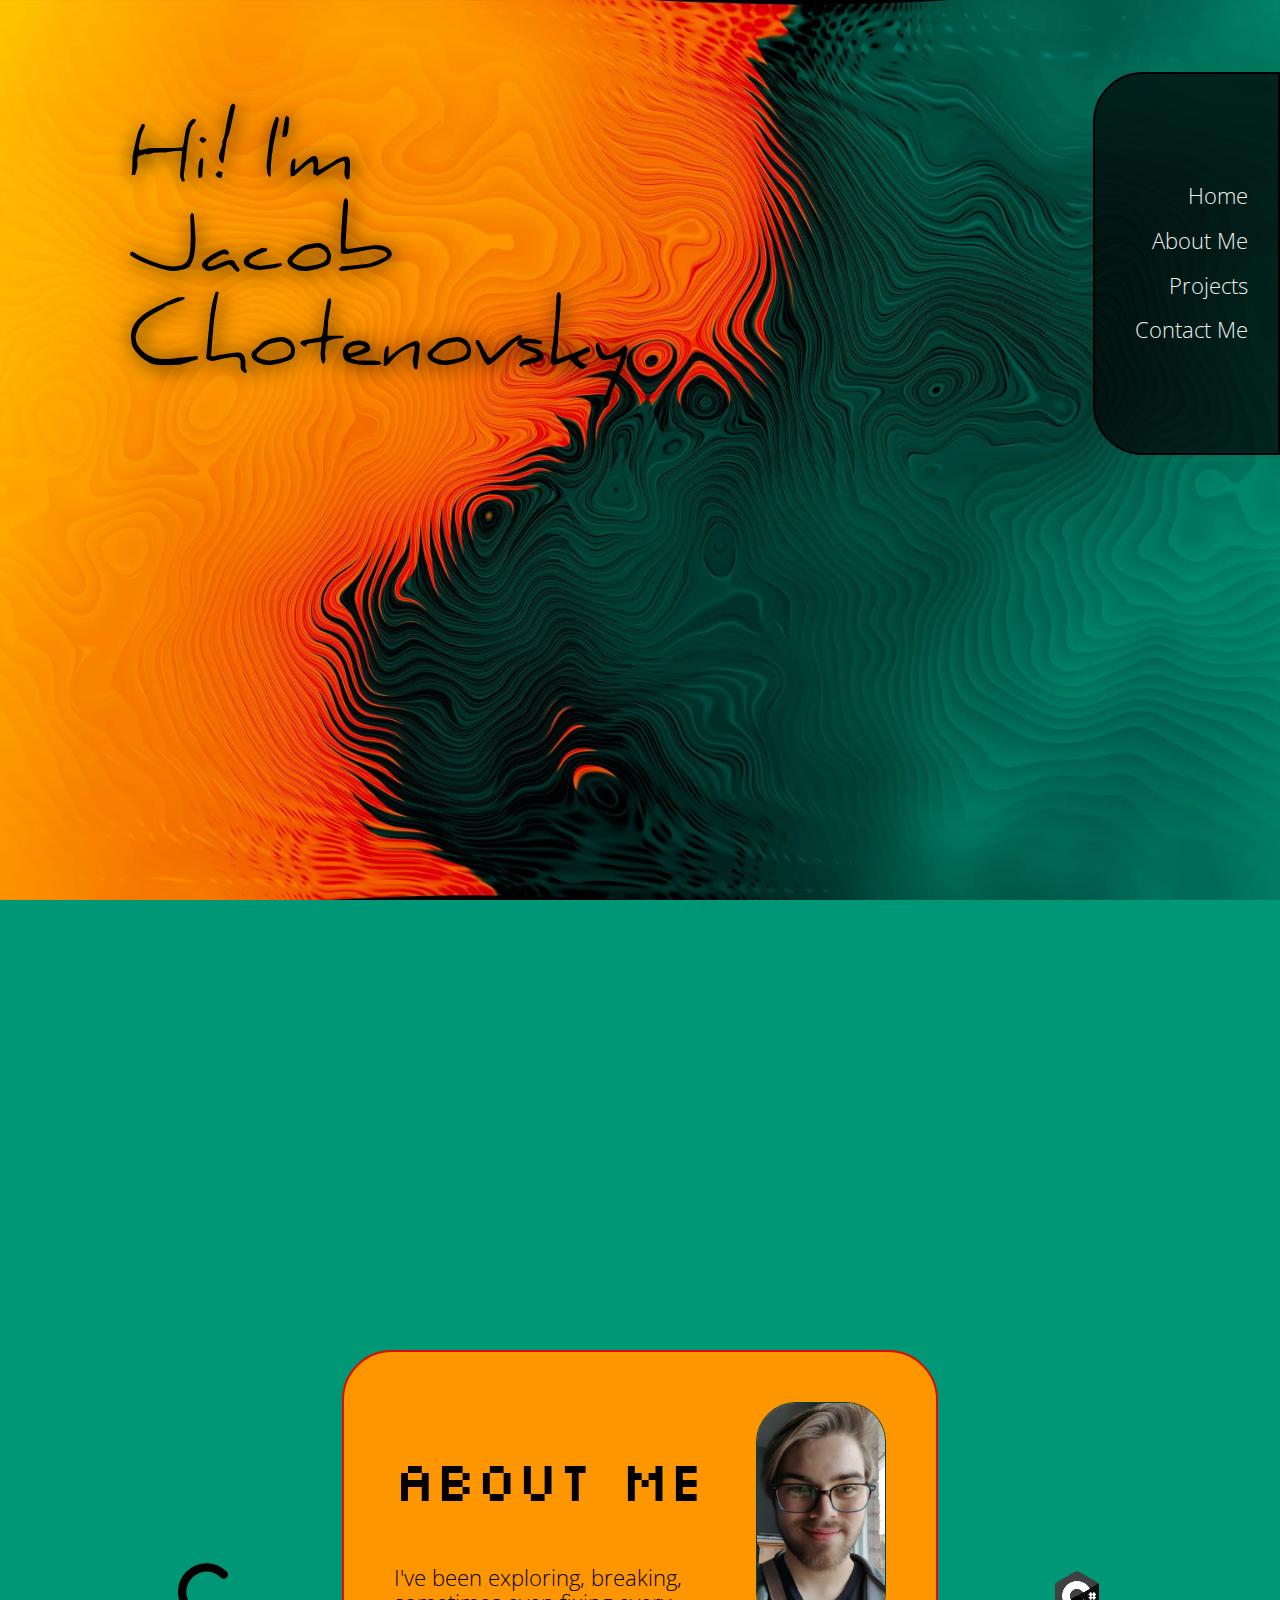
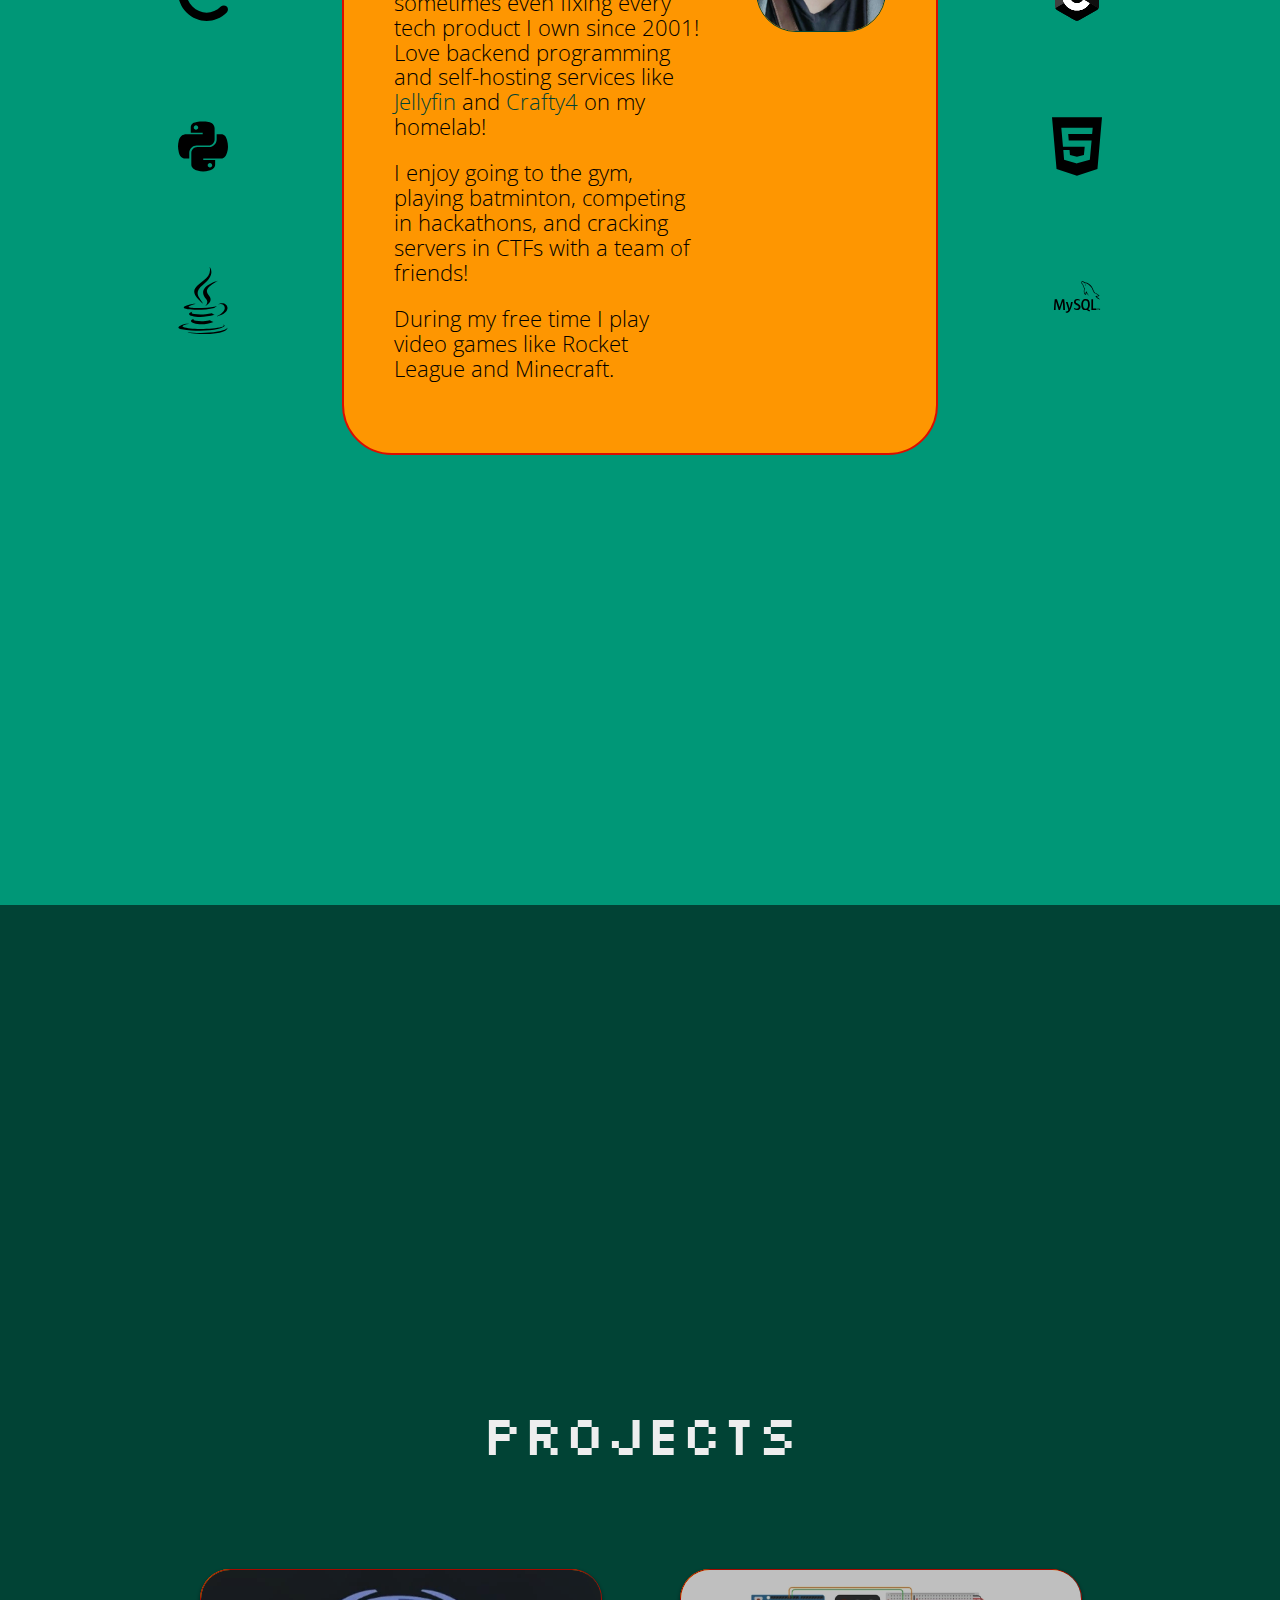
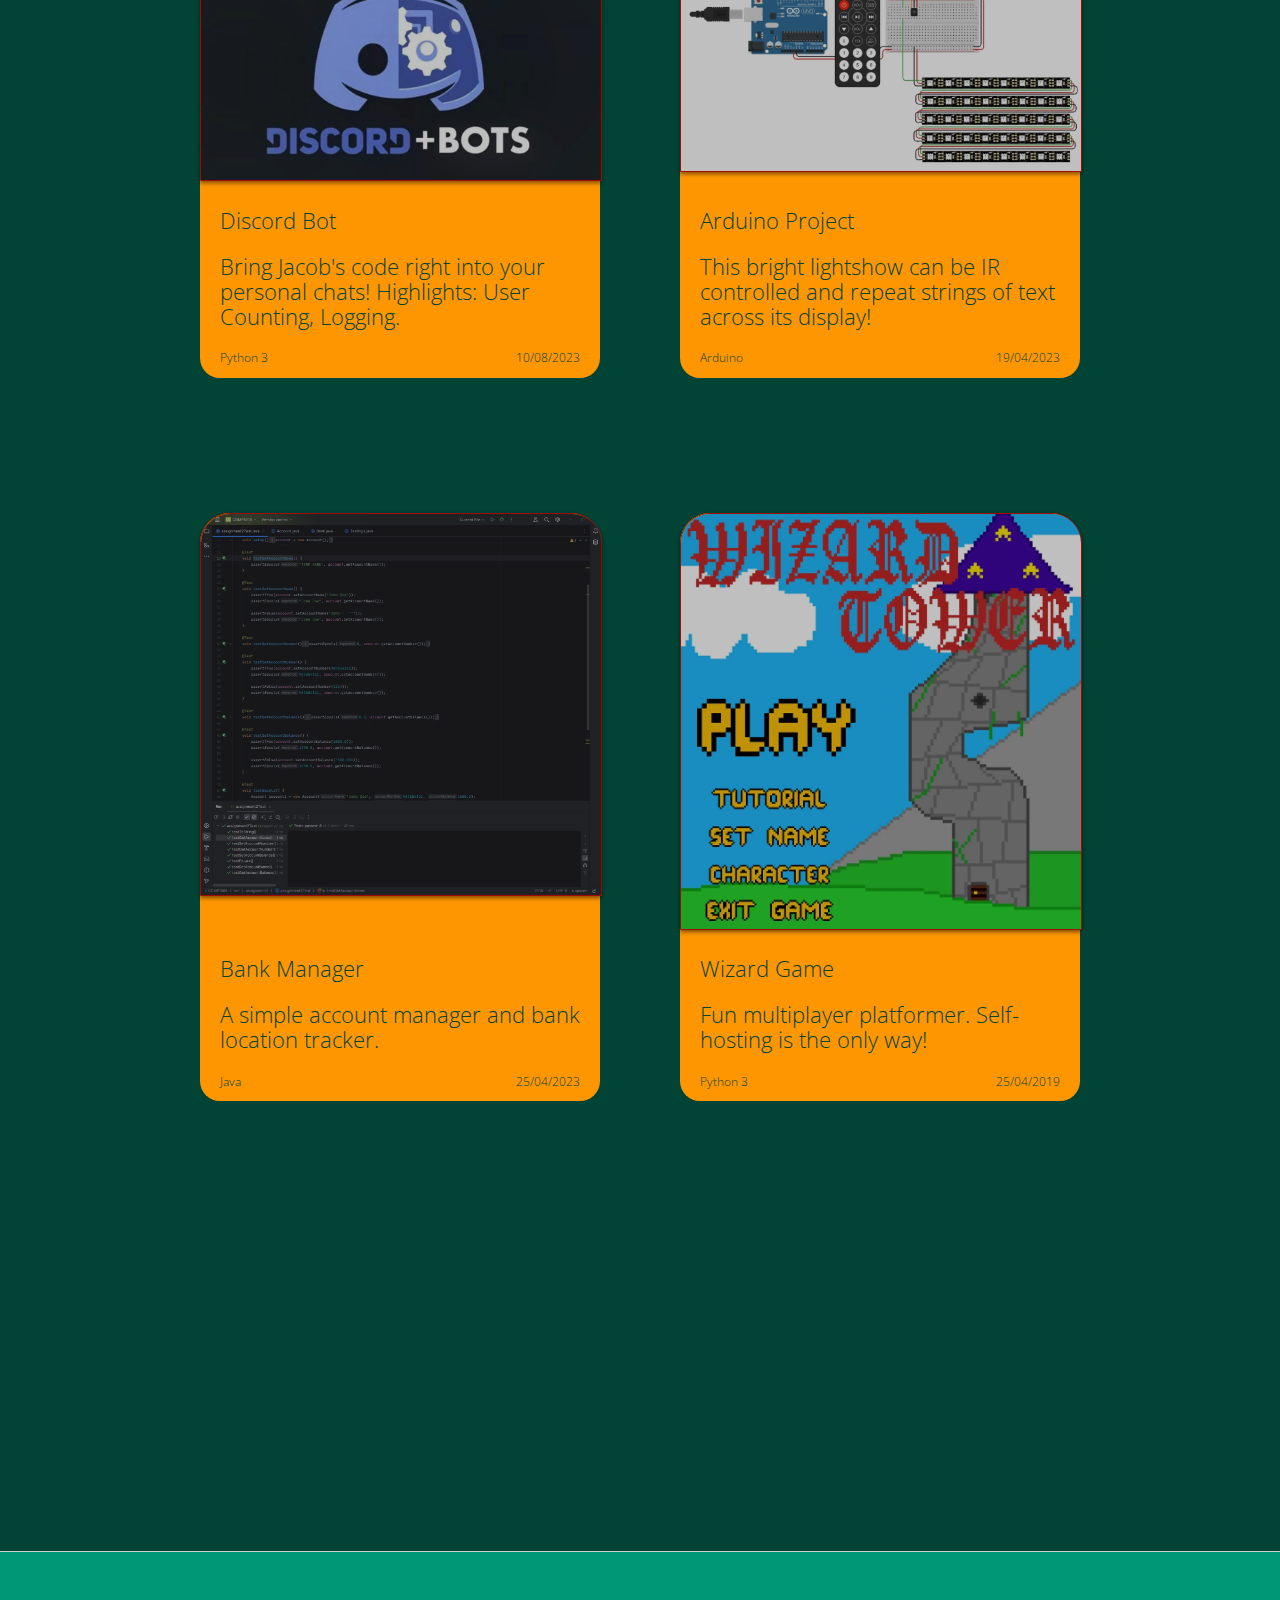
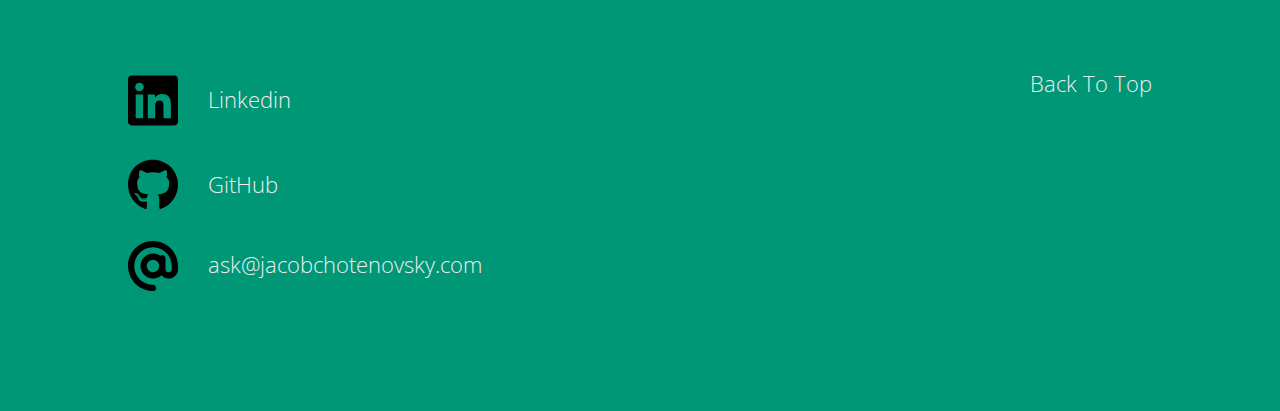
<file: index.html>
<!DOCTYPE html>
<html lang="en">

<head>
    <meta charset="UTF-8">
    <meta name="viewport" content="width=device-width, initial-scale=1.0">
    <link href="./styles/normalize.css" rel="stylesheet">
    <link href="./styles/styles.css" rel="stylesheet">
    <title>Jacob Chotenovsky</title>
</head>

<body>
    <div class="main-wrapper" id="home">
        <header>
            <div class="intro">
                <h1>Hi! I'm</h1>
                <h1>Jacob</h1>
                <h1>Chotenovsky</h1>
            </div>
            <div class="navbar">
                <nav>
                    <ul>
                        <li><a href="#home">Home</a></li>
                        <li><a href="#about">About Me</a></li>
                        <li><a href="#projects">Projects</a></li>
                        <li><a href="#contact">Contact Me</a></li>
                    </ul>
                </nav>
            </div>
        </header>
        <main>
            <section id="about">
                <div class="about-me">
                    <div class="about-text">
                        <div>
                            <h2>About Me</h2>
                            <p>
                                I've been exploring, breaking, sometimes even fixing every tech product I own since 2001! 
                                Love backend programming and self-hosting services like <a href="https://jellyfin.org/">Jellyfin</a> and <a href="https://docs.craftycontrol.com/">Crafty4</a> on my homelab! 
                            </p>
                            <p>
                                I enjoy going to the gym, playing batminton, competing in hackathons, and cracking servers in CTFs with a team of friends!
                            </p>
                            <p>
                                During my free time I play video games like Rocket League and Minecraft.
                            </p>
                        </div>
                        <div>
                            <img src="./assets/Screenshot_Snapchat_EDIT.webp" alt="Headshot of Jacob Chotenovsky">
                        </div>
                    </div>
                    <div class="langset-one">
                        <div>
                            <img class="programming-icon" src="./assets/c-solid.svg" alt="C Programming Language Symbol">
                        </div>
                        <div>
                            <img class="programming-icon" src="./assets/python.svg" alt="Python Programming Language Symbol">
                        </div>
                        <div>
                            <img class="programming-icon" src="./assets/java.svg" alt="Java Programming Language Symbol">
                        </div>
                    </div>
                    <div class="langset-two">
                        <div>
                            <img class="programming-icon" src="./assets/Csharp.svg" alt="C# Programming Language Symbol">
                        </div>
                        <div>
                            <img class="programming-icon" src="./assets/html5.svg" alt="HTML Programming Language Symbol">
                        </div>
                        <div>
                            <img class="programming-icon" src="./assets/mySQL.svg">
                        </div>
                    </div>
                </div>
            </section>
            <section id="projects">
                <div class="projects-title">
                    <h2>Projects</h2>
                </div>
                <div class="projects-container">
                    <div class="cards card-one">
                        <div>
                        <div class="img-container">
                            <img class="imgs" src="./assets/discordBot.webp" alt="Python 3 Discord Bot Image">
                        </div>
                        <div class="card-text-container">
                            <a href="https://discord.com/api/oauth2/authorize?client_id=1139345339749519470&permissions=8&scope=bot">Discord Bot</a>
                            <p>Bring Jacob's code right into your personal chats! Highlights: User Counting, Logging.</p>
                            <div>
                                <small>Python 3</small>
                                <small>10/08/2023</small>
                            </div>
                        </div>
                        </div>
                    </div>
                    <div class="cards card-two">
                        <div>
                        <div class="img-container">
                            <img class="imgs" src="./assets/arduinoFinal.webp" alt="Arduino Final Project Image">
                        </div>
                        <div class="card-text-container">
                            <a href="https://www.tinkercad.com/things/hXrms7YWrq9?sharecode=JmU5A02GBl9YFcz-WnpxIeG7UOy7xjUlpltfIasncbQ">Arduino Project</a>
                            <p>This bright lightshow can be IR controlled and repeat strings of text across its display!</p>
                            <div>
                                <small>Arduino</small>
                                <small>19/04/2023</small>
                            </div>
                        </div>
                        </div>
                    </div>
                    <div class="cards card-three">
                        <div>
                        <div class="img-container">
                            <img class="imgs" src="./assets/bankingSafe.webp" alt="Bank Managment Program Image">
                        </div>
                        <div class="card-text-container">
                            <a href="https://github.com/JayCBreak/COMP1008/tree/main/COMP1008/src/assignment2">Bank Manager</a>
                            <p>A simple account manager and bank location tracker.</p>
                            <div>
                                <small>Java</small>
                                <small>25/04/2023</small>
                            </div>
                        </div>
                        </div>
                    </div>
                    <div class="cards card-four">
                        <div>
                        <div class="img-container">
                            <img class="imgs" src="./assets/wizardGame.webp" alt="Wizard Game for Final Project Image">
                        </div>
                        <div class="card-text-container">
                            <a href="https://github.com/JayCBreak/FinalProject">Wizard Game</a>
                            <p>Fun multiplayer platformer. Self-hosting is the only way!</p>
                            <div>
                                <small>Python 3</small>
                                <small>25/04/2019</small>
                            </div>
                        </div>
                        </div>
                    </div>
                </div>
            </section>
        </main>
        <footer id="contact">
            <div class="feet">
                <div class="social">
                    <div>
                        <img class="social-icon" src="./assets/linkedin.svg" alt="Linkedin Icon">
                        <a href="https://www.linkedin.com/in/jacob-chotenovsky/">Linkedin</a>
                    </div>
                    <div>
                        <img class="social-icon" src="./assets/github.svg" alt="GitHub Icon">
                        <a href="https://github.com/JayCBreak/">GitHub</a>
                    </div>
                    <div>
                        <img class="social-icon" src="./assets/at-solid.svg" alt="EMail Icon">
                        <a href="mailto:ask@jacobchotenovsky.com">ask@jacobchotenovsky.com</a>
                    </div>
                </div>
                <div>
                    <a href="#home">Back To Top</a>
                </div>
            </div>
        </footer>
    </div>
</body>

</html>
</file>
<file: styles/styles.css>
/* ------------------  FONT IMPORT ------------------ */
@import url('https://fonts.googleapis.com/css2?family=Open+Sans&family=Outfit&display=swap');

@font-face {
    font-family: 'danielregular';
    src: url('../assets/daniel-fontfacekit/Daniel-Regular-webfont.woff') format('woff');
    font-weight: normal;
    font-style: normal;
}

@font-face {
    font-family: 'silkscreennormal';
    src: url('../assets/Silkscreen-fontfacekit/slkscr-webfont.woff') format('woff');
    font-weight: normal;
    font-style: normal;
}

/* ------------------  TYPOGRAPHY  ------------------ */
html {
    font-family: 'Open Sans', sans-serif;
    font-size: 10px;
    font-weight: 100;
    box-sizing: border-box;
    background-color: var(--secondary-light);
}

h1,
h2,
h3,
h4,
h5,
h6 {
    font-family: 'Outfit', sans-serif;
}

h1 {
    font-family: 'danielregular', cursive;
    font-size: clamp(6rem, 3rem + 4vw, 12rem);
    font-weight: 400;
    margin: 0;
}

h2 {
    font-family: 'silkscreennormal', cursive;
    font-size: clamp(4rem, 2rem + 3vw, 8rem);
    font-weight: 400;
}

p,
a {
    font-family: 'Open Sans', sans-serif;
    font-size: clamp(2rem, 1.2rem + 0.75vw, 5rem);
    text-decoration: none;
}

/* LoVe Fears HAte */
a:link {
    color: var(--light);
}

a:visited {
    text-decoration: none;
    color: var(--off);
}

a:focus {
    text-decoration: none;
    color: var(--tertiary);
}

a:hover {
    text-decoration: none;
    color: var(--tertiary);
}

a:active {
    text-decoration: none;
    color: var(--light);
}

ol,
li {
    margin-left: 0;
    padding-left: 0;
    list-style-type: none;
}

small {
    font-size: clamp(1rem, 0.25rem + 0.75vw, 3rem);
}

/* ------------------  Variables  ------------------ */
:root {
    --primary: #fe9601;
    --secondary: #014335;
    --secondary-dark: #030605;
    --secondary-clear: #030605bd;
    --secondary-light: #009777;
    --tertiary: #dc0d00;
    --light: #eeeeee;
    --off: #ffc676;
}

/* ------------------  LAYOUT & APPEARANCE ------------------ */
header {
    height: 100vh;
    background-image: url(../assets/backCover.webp);
    background-size: cover;
    background-position: center;
    display: flex;
    justify-content: space-between;
}

.intro {
    padding: 10em 0;
    padding-left: 10vw;
}

.intro h1 {
    text-shadow: 0.2rem 0.2rem 2rem var(--secondary-dark);
}

/* Have to pass the display:flex; flex-grow: 1; through the whole navbar so the li can be space-between */
.navbar {
    display: flex;
    background-color: var(--secondary-clear);
    border-top-left-radius: 5em;
    border-bottom-left-radius: 5em;
    margin-top: 8vh;
    margin-bottom: auto;
    border: 2px solid black;
}

.navbar nav {
    margin: 6em 0;
    padding: 3em 0;
    padding-right: 3em;
    display: flex;
    flex-grow: 1;
}

.navbar ul {
    display: flex;
    flex-grow: 1;
    flex-direction: column;
    justify-content: space-between;
    align-items: flex-end;
}

.navbar li {
    text-decoration: none;
    margin: 1em 0;
}

.navbar a {
    text-decoration: none;
}

/* ------------------  About Me Section  ------------------ */
/* Need to be highly specific with this selector */
main>section:first-child {
    padding: 50vh 0;
    display: flex;
    justify-content: center;
    align-items: center;
}

.about-me {
    display: flex;
    justify-content: space-between;
    align-items: center;
    max-width: 80vw;
}

/* Adding a bubble look to the text */
.about-text {
    order: 2;
    display: flex;
    margin: auto 5vw;
    padding: 5em;
    background-color: var(--primary);
    border: 2px var(--tertiary) solid;
    border-radius: 5em;
    max-width: 50%
}

.about-text:hover {
    filter: drop-shadow(0 2px 2px rgba(0, 0, 0, 0.5));
}

/* LoVe Fears HAte */
.about-text a:link {
    color: var(--secondary);
}

.about-text a:visited {
    color: var(--secondary-dark);
}

.about-text a:focus {
    color: var(--tertiary);
}

.about-text a:hover {
    color: var(--tertiary);
}

.about-text a:active {
    color: var(--light);
}

.about-text div:first-child {
    padding-right: 4vw;
    flex-basis: 70%;
}

.about-text div:last-child {
    display: flex;
    align-items: flex-start;
    flex: 1;
}

.about-text img {
    min-width: 10vw;
    width: 100%;
    height: auto;
    border-radius: 4em;
    border: 1px solid var(--secondary);
    margin-top: 3 vw;
}

.about-text img:hover {
    filter: drop-shadow(0 8px 8px rgba(0, 0, 0, 0.5));
}

.programming-icon {
    padding-top: 10vh;
    width: 5em;
    height: auto;
    filter: saturate(0%) contrast(200%);
}

.langset-one {
    order: 1;
    display: flex;
    flex-direction: column;
    justify-content: center;
    align-items: center;
    text-align: center;
    margin: auto 0;
    color: var(--light);
    min-width: 15em;
}

.langset-two {
    order: 3;
    display: flex;
    flex-direction: column;
    justify-content: center;
    align-items: center;
    text-align: center;
    margin: auto 0;
    color: var(--light);
    min-width: 15em;
}

/* ------------------  Projects Section  ------------------ */
main section:last-child {
    display: flex;
    flex-direction: column;
    padding: 50vh 0;
    justify-content: center;
    align-items: center;
    margin: 0 auto;
    background-color: var(--secondary);
}

.projects-title {
    color: var(--light);
}

.projects-container {
    padding-top: 5em;
    display: grid;
    grid-template-columns: 1fr 1fr;
    grid-template-rows: auto;
    margin: 0 auto;
    max-width: 70vw;
    gap: 15vh 5vw;
}

.cards {
    padding-left: 0.8em;
    padding-right: 0.8em;
}

.cards:hover {
    filter: drop-shadow(0 5px 5px rgba(0, 0, 0, 0.5));
}

.cards>div {
    display: flex;
    flex-direction: column;
    border-radius: 0.5em;
    background-color: var(--primary);
    height: 100%;
    width: 100%;
    border-top-left-radius: 3em;
    border-top-right-radius: 3em;
    border-bottom-left-radius: 2em;
    border-bottom-right-radius: 2em;
}

.img-container {
    flex-grow: 1;
}

/* Align the images so they are properly spaced and don't exceed their containers */
.imgs {
    filter: brightness(75%);
    box-shadow: 0 2px 4px rgba(0, 0, 0, 0.5);
    background-color: var(--light-main);
    height: auto;
    width: 100%;
    max-height: 100%;
    border-top-left-radius: 3em;
    border-top-right-radius: 3em;
    border: 1px solid var(--tertiary);
}

.imgs:hover {
    filter: brightness(100%);
}

/* Setup the text below image */
.card-text-container {
    padding: 1em 2em;
    padding-top: 2.5em;
    text-align: left;
    color: var(--secondary);
}

/* LoVe Fears HAte */
.card-text-container a:link {
    color: var(--secondary);
}

.card-text-container a:visited {
    color: var(--secondary-dark);
}

.card-text-container a:focus {
    color: var(--secondary-light);
}

.card-text-container a:hover {
    color: var(--secondary-light);
}

.card-text-container a:active {
    color: var(--light);
}

.card-text-container p {
    margin-bottom: 1em;
}

.card-text-container div {
    display: flex;
    justify-content: space-between;
    align-items: center;
    margin-bottom: 0.25em;
}

/* ------------------  Footer Section  ------------------ */
footer {
    border-top: 1px solid #ccc;
    width: 100%;
}

.feet {
    margin: 10vh auto;
    display: flex;
    justify-content: space-between;
    align-items: flex-start;
    max-width: 80vw;
}

.social div {
    display: flex;
    align-items: center;
    margin: 3em 0;
}

.feet>div:last-child {
    margin: 3em 0;
}

.social-icon {
    width: 5em;
    height: auto;
    padding-right: 3em;
}

/* ------------------  Responsive Design  ------------------ */
/* Tablet Screen */
@media screen and (max-width: 70em) {

    /* Change the About Me to be vertical for better alignment */
    main section {
        padding: 30vh 0;
    }

    .about-me {
        flex-direction: column;
    }

    .about-text {
        order: 1;
    }

    .langset-one {
        margin-top: 5em;
        order: 2;
    }

    .langset-two {
        margin-bottom: 5em;
        order: 3;
    }
}

/* Phone Screen */
@media screen and (max-width: 40em) {

    /* Change the projects container to be 1 column long */
    .projects-container {
        grid-template-columns: 1fr;
    }

    .about-text {
        flex-direction: column-reverse;
    }

    /* Make the footer vertical */
    .feet {
        flex-direction: column;
    }

    header {
        flex-direction: column-reverse;
        justify-content: flex-end;
    }

    /* Update the intro text to be on the other side and near the top */
    .intro {
        display: flex;
        align-items: flex-end;
        flex-direction: column;
        margin: 40vh 0;
        padding: 0;
        padding-right: 10vw;
        color: var(--light);
    }

    .intro h1 {
        text-shadow: 0.2rem 0.2rem 2rem var(--primary);
    }

    /* Make the navbar horizontal */
    .navbar {
        border-radius: 0;
        border-bottom-left-radius: 3em;
        border-bottom-right-radius: 3em;
        margin: 0;
        border: 2px solid black;
    }

    .navbar nav {
        margin: 2em;
        padding: 0;
    }

    .navbar ul {
        display: flex;
        flex-direction: row;
        justify-content: space-between;
        padding: 0;
    }

    .navbar li {
        margin: 0;
    }

    /* Update font sizes for this small of a screen */
    h1 {
        font-size: clamp(2rem, 3rem + 4vw, 12rem);
    }

    p,
    a {
        font-size: clamp(1rem, 1.2rem + 0.75vw, 5rem);
    }

    .social-icon {
        width: 3em;
    }
}

/* Smooth Scroll media query */
@media(prefers-reduced-motion:no-preference) {
    html {
        scroll-behavior: smooth;
    }
}
</file>
